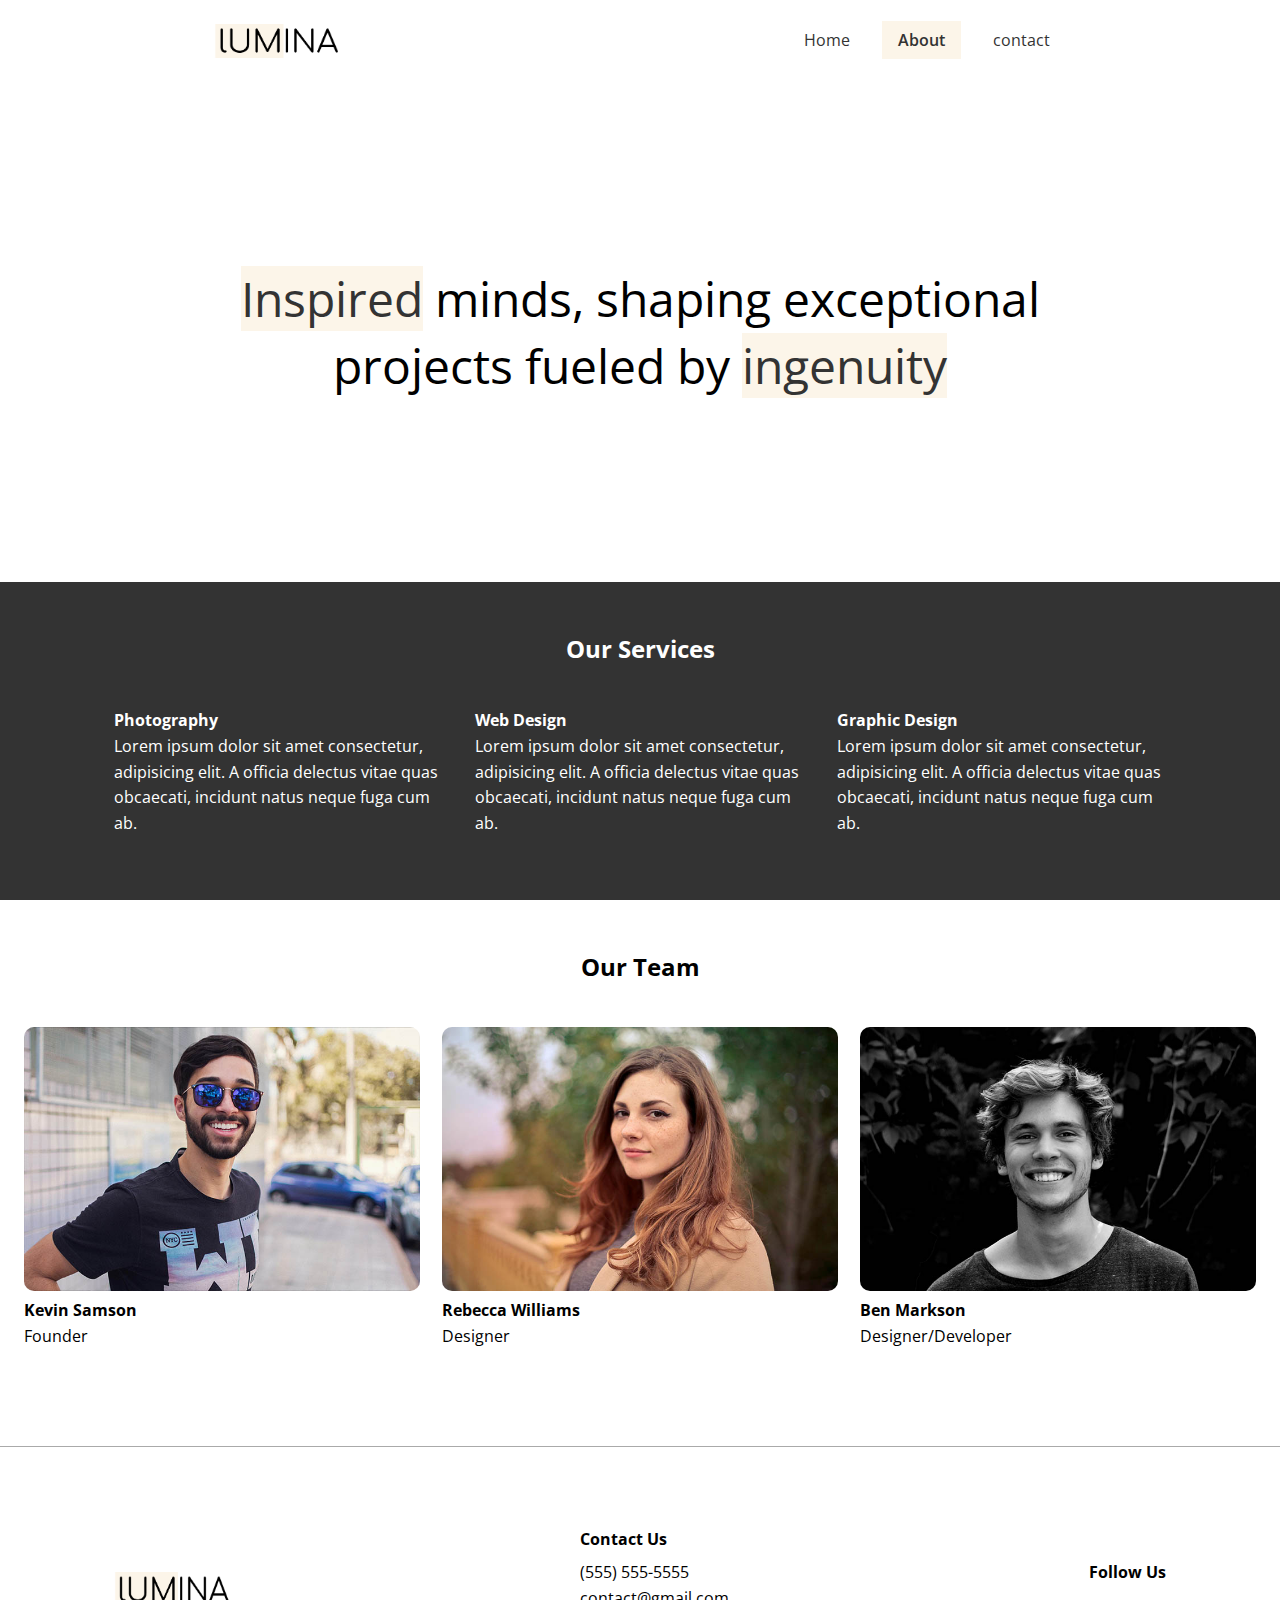
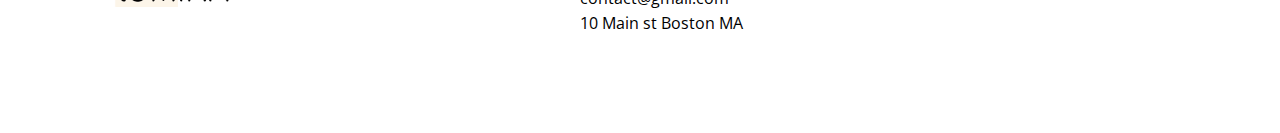
<file: about.html>
<!DOCTYPE html>
<html lang="en">
<head>
    <meta charset="UTF-8">
    <meta name="viewport" content="width=device-width, initial-scale=1.0">
    <link rel="preconnect" href="https://fonts.googleapis.com">
    <link rel="preconnect" href="https://fonts.gstatic.com" crossorigin>
    <link href="https://fonts.googleapis.com/css2?family=Open+Sans:ital,wght@0,300..800;1,300..800&display=swap" rel="stylesheet">
    <link rel="stylesheet" href="https://cdnjs.cloudflare.com/ajax/libs/font-awesome/6.6.0/css/all.min.css" integrity="sha512-Kc323vGBEqzTmouAECnVceyQqyqdsSiqLQISBL29aUW4U/M7pSPA/gEUZQqv1cwx4OnYxTxve5UMg5GT6L4JJg==" crossorigin="anonymous" referrerpolicy="no-referrer" />
    <link rel="stylesheet" href="/css/style.css">
    <link rel="icon" href="images/favicon.ico" />
    <title>About Lumina Creative</title>
</head>
<body>
   <header class="header">
    <div class="container container-sm header-flex">
        <img src="/images/logo.png" alt="Lumina Creative" class="logo">
        <nav>
            <ul class="main-menu">
                <li><a href="index.html" >Home</a></li>
                <li><a href="about.html" class="current">About</a></li>
                <li><a href="contact.html">contact</a></li>
                
            </ul>
        </nav>
    </div>
   </header>
   <section class="hero">
    <div class="container container-sm">
        <h2><span class="bg-primary">Inspired</span> minds, shaping exceptional projects fueled by <span class="bg-primary">ingenuity</span></h2>
    </div>
   </section>

    <section class="services bg-dark">
        <div class="container">
            <h2 class="section-heading">
                Our Services
            </h2>
            <div class="services-flex">
                <div class="service-item">
                    <h4>Photography</h4>
                    <p>Lorem ipsum dolor sit amet consectetur, adipisicing elit. A officia delectus vitae quas obcaecati, incidunt natus neque fuga cum ab.</p>
                    
                </div>
                <div class="service-item">
                    <h4>Web Design</h4>
                    <p>Lorem ipsum dolor sit amet consectetur, adipisicing elit. A officia delectus vitae quas obcaecati, incidunt natus neque fuga cum ab.</p>

                </div>
                <div class="service-item">
                    <h4>Graphic Design</h4>
                    <p>Lorem ipsum dolor sit amet consectetur, adipisicing elit. A officia delectus vitae quas obcaecati, incidunt natus neque fuga cum ab.</p>

                </div>
            </div>
        </div>
    </section>

    <section class="team">
        <div class="container container-lg">
            <h2 class="section-heading">Our Team</h2>
            <div class="team-flex">
                <div class="team-item">
                    <img src="/images/team1.jpg" alt="Team Member">
                    <h4>Kevin Samson</h4>
                    <p>Founder</p>
                </div>
                <div class="team-item">
                    <img src="/images/team2.jpg" alt="Team Member">
                    <h4>Rebecca Williams</h4>
                    <p>Designer</p>
                </div>
                <div class="team-item">
                    <img src="/images/team3.jpg" alt="Team Member">
                    <h4>Ben Markson</h4>
                    <p>Designer/Developer</p>
                </div>
            </div>
        </div>
    </section>

    <footer class="footer">
        <div class="container footer-flex">
            <img src="images/logo.png" alt="Lumina Creative">

            <div class="contact">
                <h4>Contact Us</h4>
                <ul>
                    <li>(555) 555-5555</li>
                    <li>contact@gmail.com</li>
                    <li>10 Main st Boston MA</li>
                </ul>
            </div>
            <div class="social">
                <h4>Follow Us</h4>
                <a href="#"><i class="fab fa-facebook fa-2x"></i></a>
                <a href="#"><i class="fab fa-twitter fa-2x"></i></a>
                <a href="#"><i class="fab fa-instagram fa-2x"></i></a>
                <a href="#"><i class="fab fa-pinterest fa-2x"></i></a>
                <a href="#"><i class="fab fa-tumblr fa-2x"></i></a>
            </div>
        </div>
    </footer>
</body>
</html>
</file>
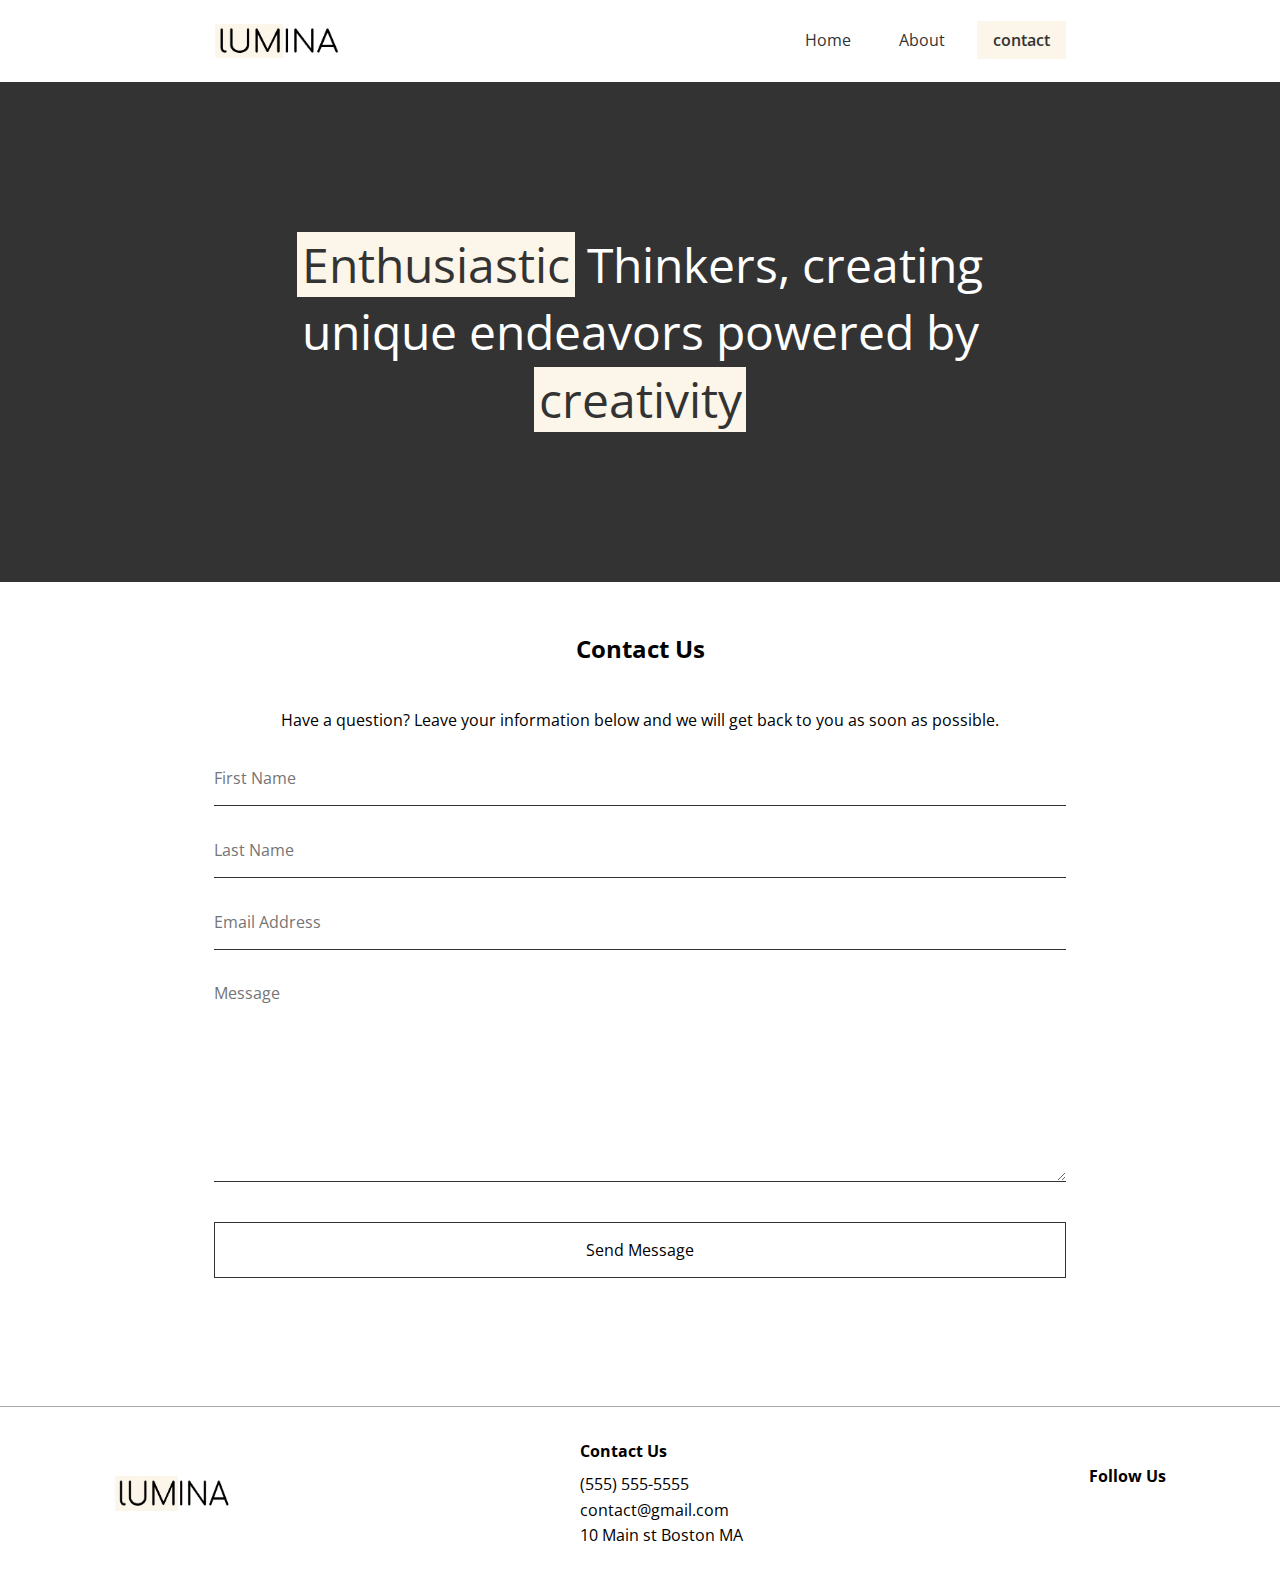
<file: contact.html>
<!DOCTYPE html>
<html lang="en">
<head>
    <meta charset="UTF-8">
    <meta name="viewport" content="width=device-width, initial-scale=1.0">
    <link rel="preconnect" href="https://fonts.googleapis.com">
    <link rel="preconnect" href="https://fonts.gstatic.com" crossorigin>
    <link href="https://fonts.googleapis.com/css2?family=Open+Sans:ital,wght@0,300..800;1,300..800&display=swap" rel="stylesheet">
    <link rel="stylesheet" href="https://cdnjs.cloudflare.com/ajax/libs/font-awesome/6.6.0/css/all.min.css" integrity="sha512-Kc323vGBEqzTmouAECnVceyQqyqdsSiqLQISBL29aUW4U/M7pSPA/gEUZQqv1cwx4OnYxTxve5UMg5GT6L4JJg==" crossorigin="anonymous" referrerpolicy="no-referrer" />
    <link rel="stylesheet" href="/css/style.css">
    <link rel="icon" href="images/favicon.ico" />
    <title>Contact Lumina Creative</title>
</head>
<body>
   <header class="header">
    <div class="container container-sm header-flex">
        <img src="/images/logo.png" alt="Lumina Creative" class="logo">
        <nav>
            <ul class="main-menu">
                <li><a href="index.html" >Home</a></li>
                <li><a href="about.html" >About</a></li>
                <li><a href="contact.html" class="current">contact</a></li>
                
            </ul>
        </nav>
    </div>
   </header>
   <section class="hero bg-dark">
    <div class="container container-sm">
        <h2><span class="bg-primary">Enthusiastic</span> Thinkers, creating unique endeavors powered by <span class="bg-primary">creativity</span></h2>
    </div>
   </section>

   <section class="contact">
    <div class="container container-sm">
        <h2 class="section-heading">
            Contact Us
        </h2>
        <p>
            Have a question? Leave your information below and we will get back to
            you as soon as possible.
        </p>
        <form name="contact" netlify>
            <div class="form-group">
                <label for="first-name" class="visually-hidden">First Name</label>
                <input type="text" id="first-name" name="first-name" placeholder="First Name">
            </div>
            <div class="form-group">
                <label for="last-name" class="visually-hidden">Last Name</label>
                <input type="text" id="last-name" name="last-name" placeholder="Last Name">
            </div>
            <div class="form-group">
                <label for="email" class="visually-hidden">Email Address</label>
                <input type="email" id="email" name="email" placeholder="Email Address">
            </div>
            <div class="form-group">
                <label for="message" class="visually-hidden">Message</label>
                <textarea  id="message" name="message" placeholder="Message"></textarea>
            </div>
            <div class="form-group">
                <button type="submit" class="btn">
                    Send Message
                </button>
            </div>
        </form>

    </div>
   </section>

    <footer class="footer">
        <div class="container footer-flex">
            <img src="images/logo.png" alt="Lumina Creative">

            <div>
                <h4>Contact Us</h4>
                <ul>
                    <li>(555) 555-5555</li>
                    <li>contact@gmail.com</li>
                    <li>10 Main st Boston MA</li>
                </ul>
            </div>
            <div>
                <h4>Follow Us</h4>
                <a href="#"><i class="fab fa-facebook fa-2x"></i></a>
                <a href="#"><i class="fab fa-twitter fa-2x"></i></a>
                <a href="#"><i class="fab fa-instagram fa-2x"></i></a>
                <a href="#"><i class="fab fa-pinterest fa-2x"></i></a>
                <a href="#"><i class="fab fa-tumblr fa-2x"></i></a>
            </div>
        </div>
    </footer>
</body>
</html>
</file>
<file: css/style.css>
* {
    margin: 0;
    padding: 0;
    box-sizing: border-box;
}
:root {
    --primary-color:#fcf5e9;
    --dark-color: #333;
    --container-normal: 1100px;
    --container-wide: 1400px;
    --container-narrow: 900px;
}

body {
    font-family: 'Open Sans', sans-serif;
    line-height: 1.6;
}

a {
    text-decoration: none;
    color: #333;
}

ul {
    list-style: none;
}

img {
    max-width: 100%;
}

/* Utility Classes */
.bg-primary{
    background: var(--primary-color);
    color: #333;
}

.bg-dark {
    background: var(--dark-color);
    color: #fff;
}

.bg-dark .bg-primary {
    padding: 0 0.3rem;
}

.btn {
    display: inline-block;
    padding: 1rem 2rem;
    border: 1px solid #333;
    background: transparent;
    font-family: inherit;
    font-size: inherit;
    cursor: pointer;
}

.btn:hover {
    background: #333;
    color: #fff;
}

.section-heading {
    font: 1.6rem;
    text-align: center;
    margin-bottom: 40px;
}

.visually-hidden {
    clip: rect(0 0 0 0);
    clip-path: inset(50%);
    height: 1px;
    overflow: hidden;
    position: absolute;
    white-space: nowrap;
    width: 1px;
}

/* container */

.container {
    max-width: var(--container-normal);
    margin: 0 auto;
    padding: 0 1.5rem;
}

.container-lg {
    max-width: var(--container-wide);
}

.container-sm {
    max-width: var(--container-narrow);
}

/* Header */

.header {
    margin: 1.5rem auto;
}

.header .logo {
    width: 130px;
}

.header .header-flex {
    display: flex;
    justify-content: space-between;
    align-items: center;
}

.header .main-menu {
    display: flex;
    gap: 1rem;
}

.header .main-menu a {
    padding: 0.5rem 1rem;
}

.header .main-menu a:hover {
    background: var(--primary-color);
}

.current {
    background: var(--primary-color);
    font-weight: 600;
}

/* Hero */
.hero {
    height: 500px;
    display: flex;
    justify-content: center;
    align-items: center;
    text-align: center;
}

.hero h2 {
    font-size: 3rem;
    line-height: 1.4;
    font-weight: normal;
}

.gallery-flex {
    display: flex;
    justify-content: center;
    flex-wrap: wrap;
    gap: 20px;
}

.gallery-item {
    width: calc(33.333% - 20px);
    border-radius: 10px;
}

.gallery-item img {
    border-radius: 10px;
}

.gallery-item:hover {
    opacity: 0.9;
}

/* footer */
.footer {
    border-top: 1px solid #aaa;
    padding: 2rem 1.5rem;
    margin-top: 2rem;
}

.footer .footer-flex {
    display: flex;
    justify-content: space-between;
    align-items: center;
}

.footer img {
    width: 120px;
    height: 35px;
}

.footer h4 {
    font-size: 1rem;
    margin-bottom: 0.5rem;
}
.footer a {
    margin: 0.2rem;
}

/* Services */
.services {
    padding: 3rem 0 4rem;
}

.services-flex {
    display: flex;
    gap: 2rem;
}

.services-item h4 {
    font-size: 1.1rem;
    margin-bottom: 0.7rem;
}

/* Teams */
.team {
    padding: 3rem 0 4rem;
}

.team-flex {
    display: flex;
    gap: 1.4rem; 
}

.team img {
    border-radius: 10px;
}

/* Contact */
.contact {
    padding: 3rem 0 4rem;
}

.contact p {
    text-align: center;
    margin-bottom: 2rem;
}

.form-group {
    margin: 2rem 0;
}

.contact input,
.contact textarea {
    border: none;
    border-bottom: 1px #333 solid;
    width: 100%;
    font-family: inherit;
    font-size: inherit;
    padding-bottom: 1rem;
}

.contact textarea {
    height: 200px;
}

.contact input:focus,
.contact textarea:focus {
    outline: 0;
}

.contact button {
    width: 100%;
}

/* Media Queries */

@media(max-width: 768px) {
    .header .header-flex,
    .footer .footer-flex,
    .services-flex, .team-flex {
        flex-direction: column;
        gap: 1.5rem;
    }

    .hero{
        height: 300px;
    }

    .hero h2 {
        font-size: 1.8rem;
    }

    .gallery-item {
        width: calc(50% - 20px);
    }

    .footer .footer-flex {
        text-align: center;
    }

}
</file>
